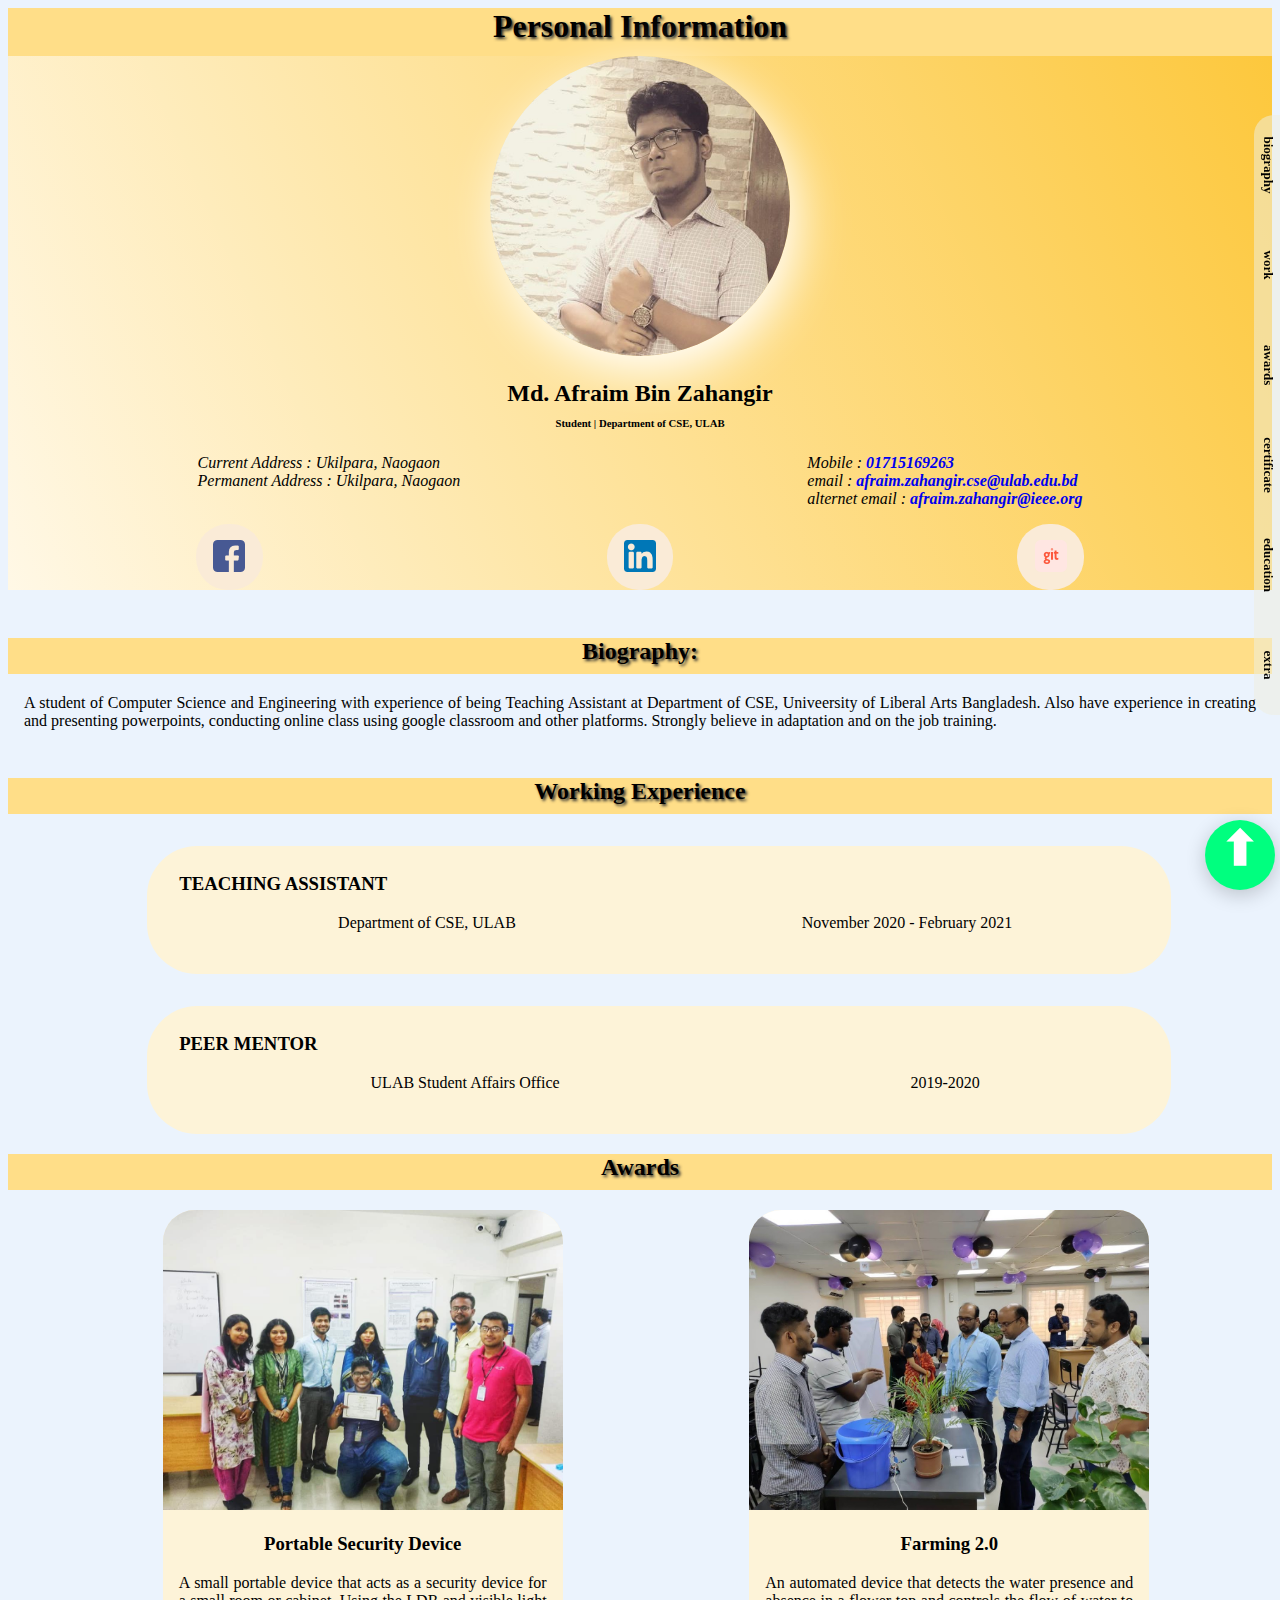
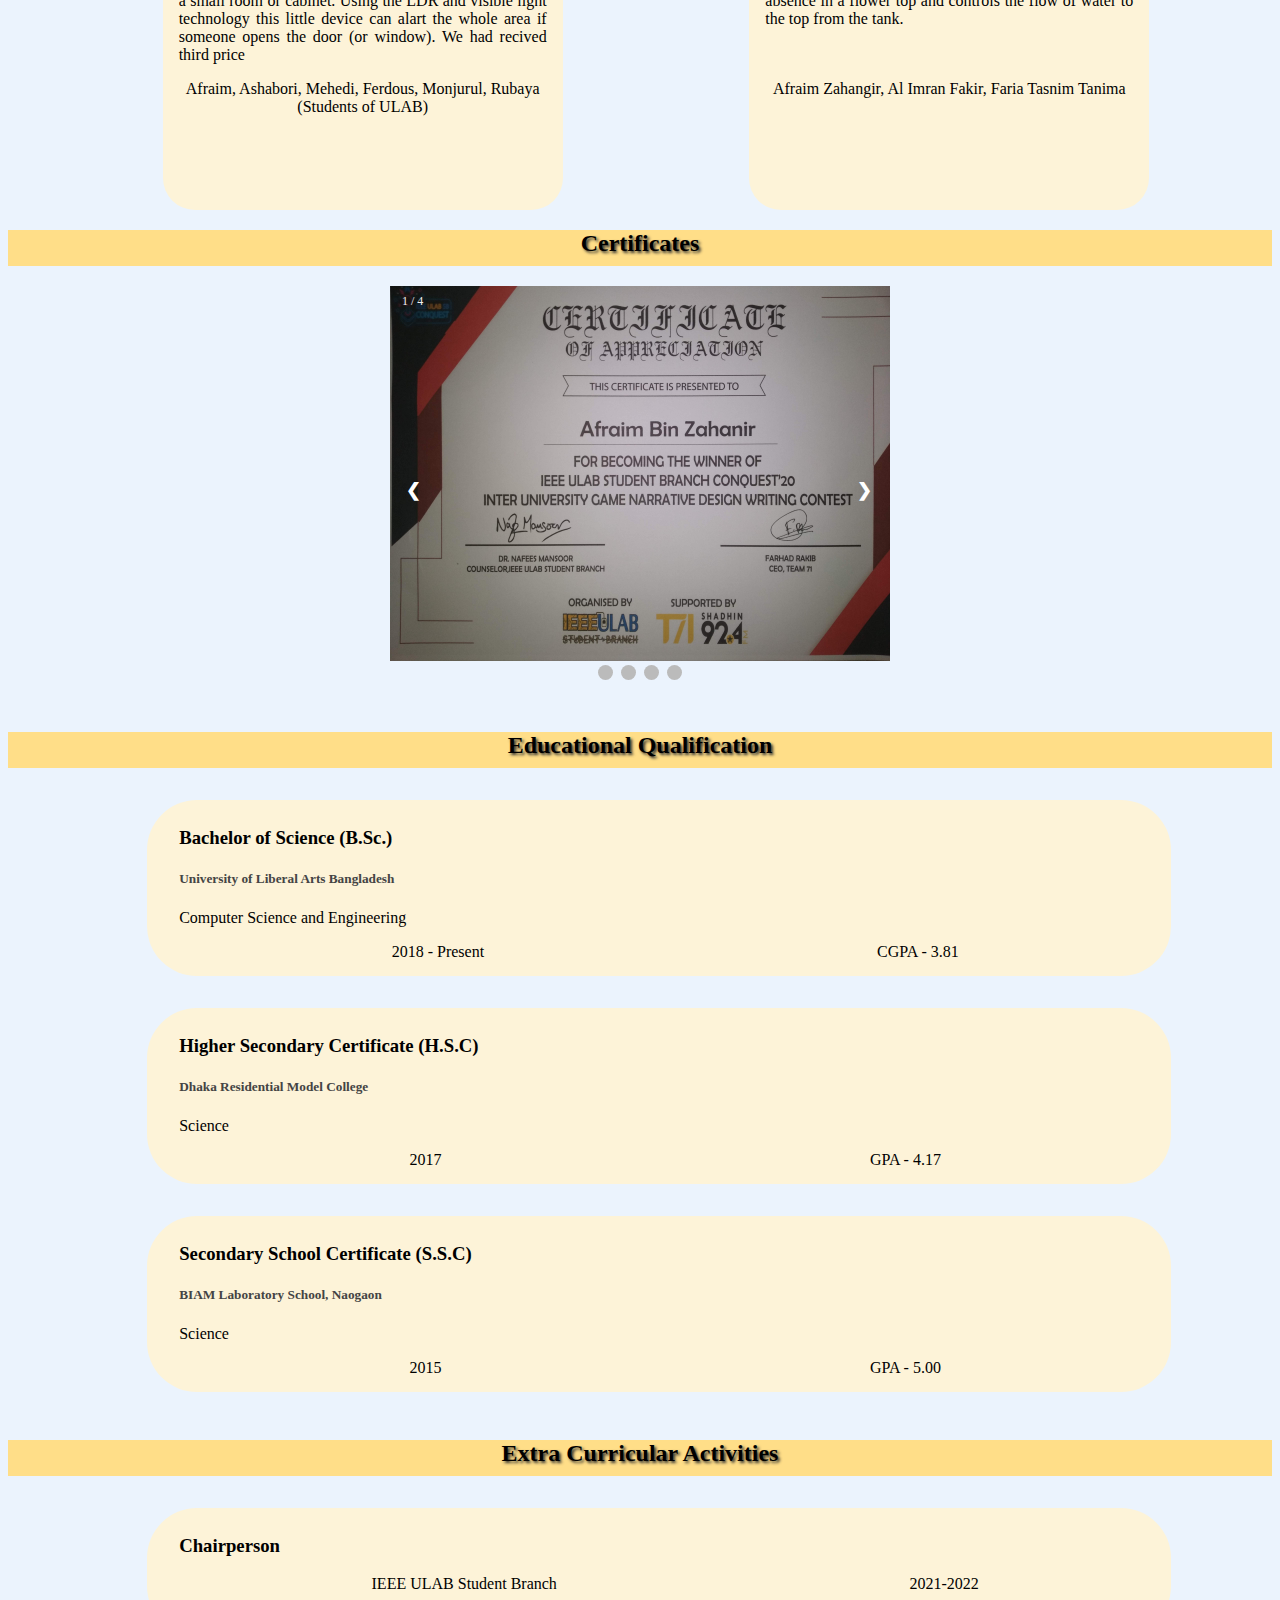
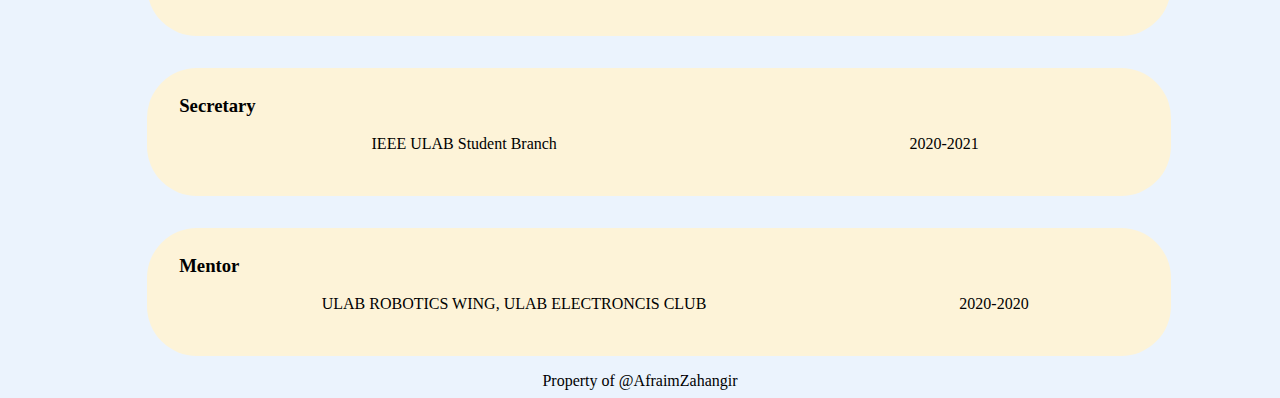
<file: afraim.html>
<!DOCTYPE html>
<html lang="en-US">
    <head>
        <meta charset="UTF-8">
        <meta name="viewport" content="width=device-width, initial-scale=1.0">
        <meta name="author" content="Md. Afraim Bin Zahangir">
        <title>
            Afraim Bin Zahangir
        </title>
        <link rel="stylesheet" href="afraim-style.css">
    </head>
    
    <body style="background-color: rgb(235, 243, 253);">

        <script>
            var slideIndex = 1;
            showSlides(slideIndex);
            
            function plusSlides(n) {
              showSlides(slideIndex += n);
            }
            
            function currentSlide(n) {
              showSlides(slideIndex = n);
            }
            
            function showSlides(n) {
              var i;
              var slides = document.getElementsByClassName("mySlides");
              var dots = document.getElementsByClassName("dot");
              if (n > slides.length) {slideIndex = 1}    
              if (n < 1) {slideIndex = slides.length}
              for (i = 0; i < slides.length; i++) {
                  slides[i].style.display = "none";  
              }
              for (i = 0; i < dots.length; i++) {
                  dots[i].className = dots[i].className.replace(" active", "");
              }
              slides[slideIndex-1].style.display = "block";  
              dots[slideIndex-1].className += " active";
            }
            </script>

        <div class="toTop"><a href="#" id="TOP">⬆</a></div>
        <div class="sidebar">
            <div class="sidebar-Item">
                <a class="contact-feedback" href="#Biography">Biography</a>
            </div>
            <div class="sidebar-Item">
                <a class="contact-feedback" href="#Work">Work</a>
            </div>
            <div class="sidebar-Item">
                <a class="contact-feedback" href="#Awards">Awards</a>
            </div>
            <div class="sidebar-Item">
                <a class="contact-feedback" href="#Certificates">Certificate</a>
            </div>
            <div class="sidebar-Item">
                <a class="contact-feedback" href="#Education">Education</a>
            </div>
            <div class="sidebar-Item">
                <a class="contact-feedback" href="#Extra">Extra</a>
            </div>
        </div>
        
            <h1 class="title" >
                Personal Information
            </h1>
    
           <div class="design">
            <div style="text-align: center;">
                <img class="profil-image" src="./image/pic.jpg"><br>
                <h2 >Md. Afraim Bin Zahangir</h2>
                <h6 style="margin-top: -10px;">Student | Department of CSE, ULAB</h6>
                
                <div class="flex" >
                    <div style="text-align: left;">
                        <address>Current Address    : Ukilpara, Naogaon</address>
                        <address>Permanent Address    : Ukilpara, Naogaon</address>
                    </div>
                    
                    <div style="text-align: left;">
                        <i>Mobile : <a href="tel:01715169263">01715169263</a></i><br>
                        <i>email    :</i> <i><a href="mailto:afraim.zahangir.cse@ulab.edu.bd"> afraim.zahangir.cse@ulab.edu.bd</a></i><br>
                        <i>alternet email    :</i> <i><a href="mailto:afraim.zahangir@ieee.org"> afraim.zahangir@ieee.org</a></i><br>
                    </div>
                </div> 
                <div class="flex" style="font-weight: bold;" style="margin-top: 1rem;">
                    
                    <form action="https://www.facebook.com/afraim.zahangir/" target="_blank">
                        <button type="submit" style="border: 0;"> <img src="./image/facebookicon.png" alt="facebook"> </button>
                    </form>
                    <form action="https://www.linkedin.com/in/afraim-zahangir/" target="_blank">
                        <button type="submit" style="border: 0;"> <img src="./image/linkedin.png" alt="linkedin"></button>
                    </form>
                    <form action="https://github.com/Afraim" target="_blank">
                        <button type="submit" style="border: 0;"> <img src="./image/git.png" alt="Github"></button>
                    </form>
                   
                </div>           
            </div>
    
        </div>
    
        
        
    
    <div class="objective" title="Career objective">
        <h2 class="title" id="Biography"> Biography:</h2>
           <div class="details">
                <p>
                A student of Computer Science and Engineering with experience of being Teaching Assistant at Department of CSE, Univeersity of Liberal Arts Bangladesh. 
                Also have experience in creating and presenting powerpoints, conducting online class using google classroom and other platforms. 
                Strongly believe in adaptation and on the job training. 
                </p> 
           </div>
    </div>

    <div class="objective" title="Working experience">
        <h2 class="title" id="Work"> Working Experience</h2>
        <div class="details">
            <div class="flex-container1">
                <div class="flex-item" style="height: 8rem;">
                    <h3 style="text-transform: capitalize;">TEACHING ASSISTANT</h3>
                    <div class="flex">
                        <div>
                            Department of CSE, ULAB
                        </div>
                        <div>
                            November 2020 - February 2021
                        </div>                           
                    </div> 
                </div>
            </div>
            <div class="flex-container1">
                <div class="flex-item" style="height: 8rem;">
                    <h3 style="text-transform: capitalize;">PEER MENTOR
                    </h3>
                    <div class="flex">
                        <div>
                            ULAB Student Affairs Office
                        </div>
                        <div>
                            2019-2020
                        </div>                           
                    </div> 
                </div>
            </div>
        </div>
    </div>

    <h2 class="title" id="Awards">
        Awards
    </h2>
    <div class="grid-container">
        <div class="grid-item" draggable="false">
                <img class="project-image" src="./image/pic2.jpg" alt="Portable Security device" draggable="false">
                <h3 class="project-name" title= "name">Portable Security Device</h3>
                <p class="project-detials" title="Details">A small portable device that acts as a security device for a small room or cabinet.
                                                           Using the LDR and visible light technology this little device can alart the whole area if someone opens the door (or window).
                                                           We had recived third price</p>
                <p class="project-team" title="Team Member">Afraim, Ashabori, Mehedi, Ferdous, Monjurul, Rubaya (Students of ULAB) </p>
        </div>
        <div class="grid-item" draggable="false">
            <img class="project-image" src="./image/pic1.jpg" alt="Portable Security device" draggable="false">
            <h3 class="project-name" title= "name">Farming 2.0</h3>
            <p class="project-detials" title="Details">An automated device that detects the water presence and absence in a flower top and controls the flow of water to the top from the tank.</p>
            <p class="project-team" title="Team Member"><br><br>Afraim Zahangir, Al Imran Fakir, Faria Tasnim Tanima </p>
        </div>
    </div>
    <h2 class="title" id="Certificates"> Certificates</h2>
    <div class="slideshow-container">

        <div class="mySlides fade" style="display: block;">
          <div class="numbertext">1 / 4</div>
          <img src="image/p1.jpg" style="width:100%">
        </div>
        
        <div class="mySlides fade">
          <div class="numbertext">2 / 4</div>
          <img src="image/p2.jpg" style="width:100%">
        </div>
        
        <div class="mySlides fade">
          <div class="numbertext">3 / 4</div>
          <img src="image/p3.jpg" style="width:100%">
        </div>
        <div class="mySlides fade">
            <div class="numbertext">3 / 4</div>
            <img src="image/p4.jpg" style="width:100%">
          </div>
        
    <a class="prev" onclick="plusSlides(-1)">&#10094;</a>
    <a class="next" onclick="plusSlides(1)">&#10095;</a>
    <div style="text-align:center">
        <span class="dot" onclick="currentSlide(1)"></span> 
        <span class="dot" onclick="currentSlide(2)"></span> 
        <span class="dot" onclick="currentSlide(3)"></span> 
        <span class="dot" onclick="currentSlide(4)"></span> 
    </div></div>


    <div class="objective" title="Educational Qualification">
        <h2 class="title" id="Education"> Educational Qualification</h2>
        <div class="details">
            <div class="flex-container2">
                <div class="flex-item">
                    <h3>Bachelor of Science (B.Sc.)</h2>
                    <h5 style="color: #444;">University of Liberal Arts Bangladesh</h4>
                        Computer Science and Engineering
                    <div class="flex">
                        <div>
                            2018 - Present
                        </div>
                        <div>
                            CGPA - 3.81
                        </div>                           
                    </div>  
                </div>
            </div>
            <div class="flex-container3">
                <div class="flex-item">
                    <h3>Higher Secondary Certificate (H.S.C)</h2>
                    <h5 style="color: #444;">Dhaka Residential Model College</h4>
                        Science
                    <div class="flex">
                        <div>
                            2017
                        </div>
                        <div>
                            GPA - 4.17
                        </div>                           
                    </div>  
                </div>
            </div>
            <div class="flex-container3">
                <div class="flex-item">
                    <h3>Secondary School Certificate (S.S.C)</h2>
                    <h5 style="color: #444;">BIAM Laboratory School, Naogaon</h4>
                        Science
                    <div class="flex">
                        <div>
                            2015
                        </div>
                        <div>
                            GPA - 5.00
                        </div>                           
                    </div>  
                </div>
            </div>

            </div>
        </div> 

        <div class="objective" title="Extra Curricular Activities">
            <h2 class="title" id="Extra"> Extra Curricular Activities</h2>
            <div class="details">
                <div class="flex-container1">
                    <div class="flex-item" style="height: 8rem;">
                        <h3>Chairperson</h3>
                        <div class="flex">
                            <div>
                                IEEE ULAB Student Branch
                            </div>
                            <div>
                                2021-2022
                            </div>                           
                        </div> 
                    </div>
                </div>
                <div class="flex-container1">
                    <div class="flex-item" style="height: 8rem;">
                        <h3>Secretary</h3>
                        <div class="flex">
                            <div>
                                IEEE ULAB Student Branch
                            </div>
                            <div>
                                2020-2021
                            </div>                           
                        </div> 
                    </div>
                </div>
                <div class="flex-container1">
                    <div class="flex-item" style="height: 8rem;">
                        <h3>Mentor</h3>
                        <div class="flex">
                            <div>
                                ULAB ROBOTICS WING, ULAB ELECTRONCIS CLUB
                            </div>
                            <div>
                                2020-2020
                            </div>                           
                        </div> 
                    </div>
                </div>
            </div>
        </div>

   
    </body>
    <footer style="text-align: center;">Property of @AfraimZahangir </footer>
</html>
</file>
<file: afraim-style.css>
* {
    box-sizing: border-box;
  }
  .mySlides {display: none}
.backbtn a{
    display: block;
    cursor: pointer;
    font-size: 20px;
    margin-bottom: -1em;

}
.backbtn:hover a{
    display: block;
    cursor: pointer;
    font-size: 30px;
    color: rgb(0, 102, 255);
    transition: all 250ms ease-in-out;
    transition-duration: 250ms;
}

.button{
    background-color: transparent;
    color: rgb(0,0,0);
    font-weight: bolder;
    font-size: 100%;
    border-radius: 1vw;
}
.title{
    text-align: center;
    background-color: #ffde88;
    height: 1.5em;
    border: #222 5px;
    text-shadow: 2px 2px 3px rgb(48, 48, 48);
}

h1.title{
    text-align: center;
    background-color: #ffde88;
    height: 1.5em;
    margin: 0;
    text-shadow: 2px 2px 3px rgb(48, 48, 48);
}
.design{
    background: rgb(255,248,230);
    background: linear-gradient(66deg, rgba(255,248,230,1) 0%, rgba(255,195,39,0.896796218487395) 100%);
    
    width: 100%;
    height: auto;
}

.profil-image{
    height: 300px;
    width: auto;
    border-radius: 10em;
    box-shadow: .5em 1em 50px #ffffff;
}


.objective{
    margin-top: 3rem;
}

.flex{
    display: flex;
    justify-content: space-around;
    margin: 1rem;
}
a{
    text-decoration: none;
    font-size: 16px;
    font-weight: bolder;
}

.flex form button{
    cursor: pointer;
    border-radius: 2rem;
    border: 15px;
    border-style: solid;
    border-color: black;
    background-color: #faebd7;
    width: 5em;
    height: 5em;
}

.details{
    font-family: Georgia;
    text-align: justify;
    font-size: medium;
    margin: 1rem;
}
.grid-container {
    display: grid;
    grid-template-columns: repeat(2, auto);
    gap: 4rem;
    justify-content: space-evenly;
    margin-left: 2rem;
}

.grid-item{
    width: 400px;
    height: 600px;
    background-color: #fdf3d8;
    border-radius: 2rem;
}
.project-image{
    width: 100%;
    height: auto;
    border-radius: 2rem 2rem 0 0;
    
}
.project-name{
    text-align: center;

}
.project-detials{
    text-align: justify;
    margin: 1rem;

}
.project-team{
    text-align: center;

}

.flex-container {
    display: flex;
    flex-direction: row;
    gap: 4rem;
    justify-content: space-evenly;
    margin-left: 2rem;
}

.flex-item{
    width: 80vw;
    height: 11rem;
    background-color: #fdf3d8;
    margin: 2em 1em 0 10%;
    padding: .5em 0 0 2em;
    border-radius: 50px;
}

 #TOP{
    width: 70px;
    height: 70px;
    z-index: 4;
    background-color: springgreen;
    border-radius: 100%;
    align-items: center;
    text-align: center;
    color: white;
    text-decoration: none;
    font-size: 3rem;
    position: fixed;
    right: 5px;
    bottom: 10px;
    box-shadow: 0 5px 20px rgb(0 0 0 / 20%);
}



.sidebar{
    position: fixed;
    right: 0;
    top: calc(40% - 245px);
    z-index: 300;
    display: flex;
    flex-direction: column;
    background-color: #eeeee088;
    border-top-left-radius: 20px;
    border-bottom-left-radius: 20px;
    overflow: hidden;
    box-shadow: 0 5px 20px rgb(e 0 0 / 20%);
    font-size: small;
}
.sidebar-Item{
    position: relative;
    
    width: 2em;
    height: 100px;
    transition: 200ms ease-in-out;
    transition-property: all;
    transition-duration: 400ms;
}
.sidebar-Item .contact-feedback{
    text-decoration: none;
    font-weight: bolder;
    color: black;
    padding: 0;
    display: flex;
    align-items: center;
    justify-content: center;
    position: absolute;
    transform: rotate(90deg);
    transform-origin: top left;
    top: 0;
    left: 130%;
    height: 3em;
    cursor: pointer;
    font-size: 1em;
    width: 100px;
    text-transform: lowercase;
    transition: 200ms ease-in-out;
    transition-property: all;
    transition-duration: 400ms;
}
.sidebar-Item:hover{
    background-color: #e5ba2e9f;
    width: 3em;
    transition: 200ms ease-in-out;
    transition-property: all;
    transition-duration: 400ms;
}
.sidebar-Item:hover .contact-feedback{
    left: 100%;
    transition: 200ms ease-in-out;
    transition-property: all;
    transition-duration: 500ms;

}

.slideshow-container {
    max-width: 500px;
    position: relative;
    margin: auto;
  }
  
  /* Next & previous buttons */
  .prev, .next {
    cursor: pointer;
    position: absolute;
    top: 50%;
    width: auto;
    padding: 16px;
    margin-top: -22px;
    color: white;
    font-weight: bold;
    font-size: 18px;
    transition: 0.6s ease;
    border-radius: 0 3px 3px 0;
    user-select: none;
  }
  
  /* Position the "next button" to the right */
  .next {
    right: 2px;
    border-radius: 3px 0 0 3px;
  }
  
  /* On hover, add a black background color with a little bit see-through */
  .prev:hover, .next:hover {
    background-color: rgba(0,0,0,0.8);
  }
  
  /* Caption text */
  .text {
    color: #f2f2f2;
    font-size: 15px;
    padding: 8px 12px;
    position: absolute;
    bottom: 8px;
    width: 100%;
    text-align: center;
  }
  
  /* Number text (1/3 etc) */
  .numbertext {
    color: #f2f2f2;
    font-size: 12px;
    padding: 8px 12px;
    position: absolute;
    top: 0;
  }
  
  /* The dots/bullets/indicators */
  .dot {
    cursor: pointer;
    height: 15px;
    width: 15px;
    margin: 0 2px;
    background-color: #bbb;
    border-radius: 50%;
    display: inline-block;
    transition: background-color 0.6s ease;
  }
  
  .active, .dot:hover {
    background-color: #717171;
  }
  
  /* Fading animation */
  .fade {
    -webkit-animation-name: fade;
    -webkit-animation-duration: 1.5s;
    animation-name: fade;
    animation-duration: 1.5s;
  }
  
  @-webkit-keyframes fade {
    from {opacity: .4} 
    to {opacity: 1}
  }
  
  @keyframes fade {
    from {opacity: .4} 
    to {opacity: 1}
  }
</file>
